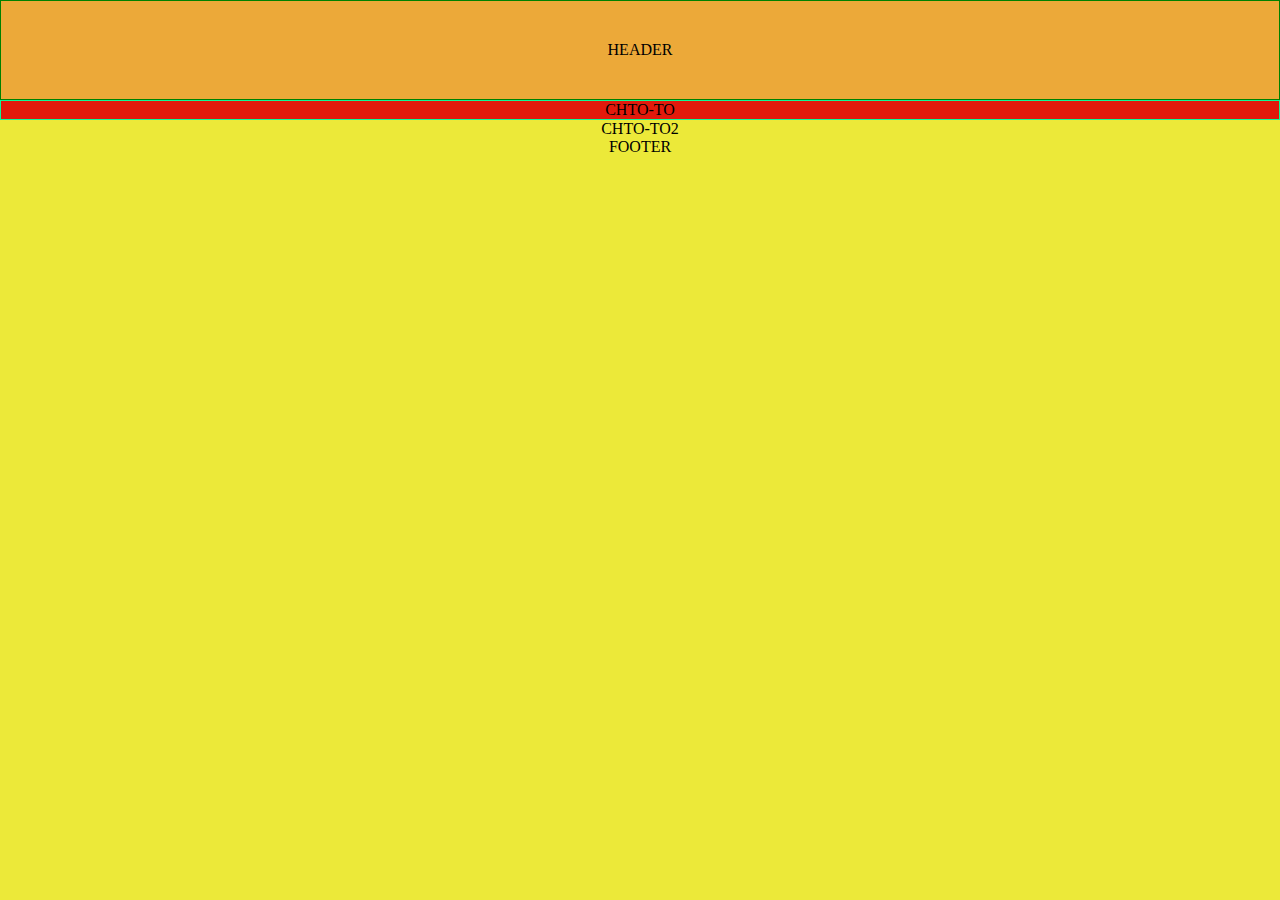
<file: index.html>
<!DOCTYPE html>
<html lang="ru">
<head>
    <meta charset="UTF-8">
    <meta http-equiv="X-UA-Compatible" content="IE=edge">
    <meta name="viewport" content="width=device-width, initial-scale=1.0">
    <link rel="stylesheet" href="style.css">
    <title> 1 </title>
</head>
<body>
        <div class="header"> HEADER </div>
                <div class="content_1"> CHTO-TO </div>
                <div class="content_2"> CHTO-TO2 </div>
        <div class="footer"> FOOTER </div>
</body>
</html>
</file>
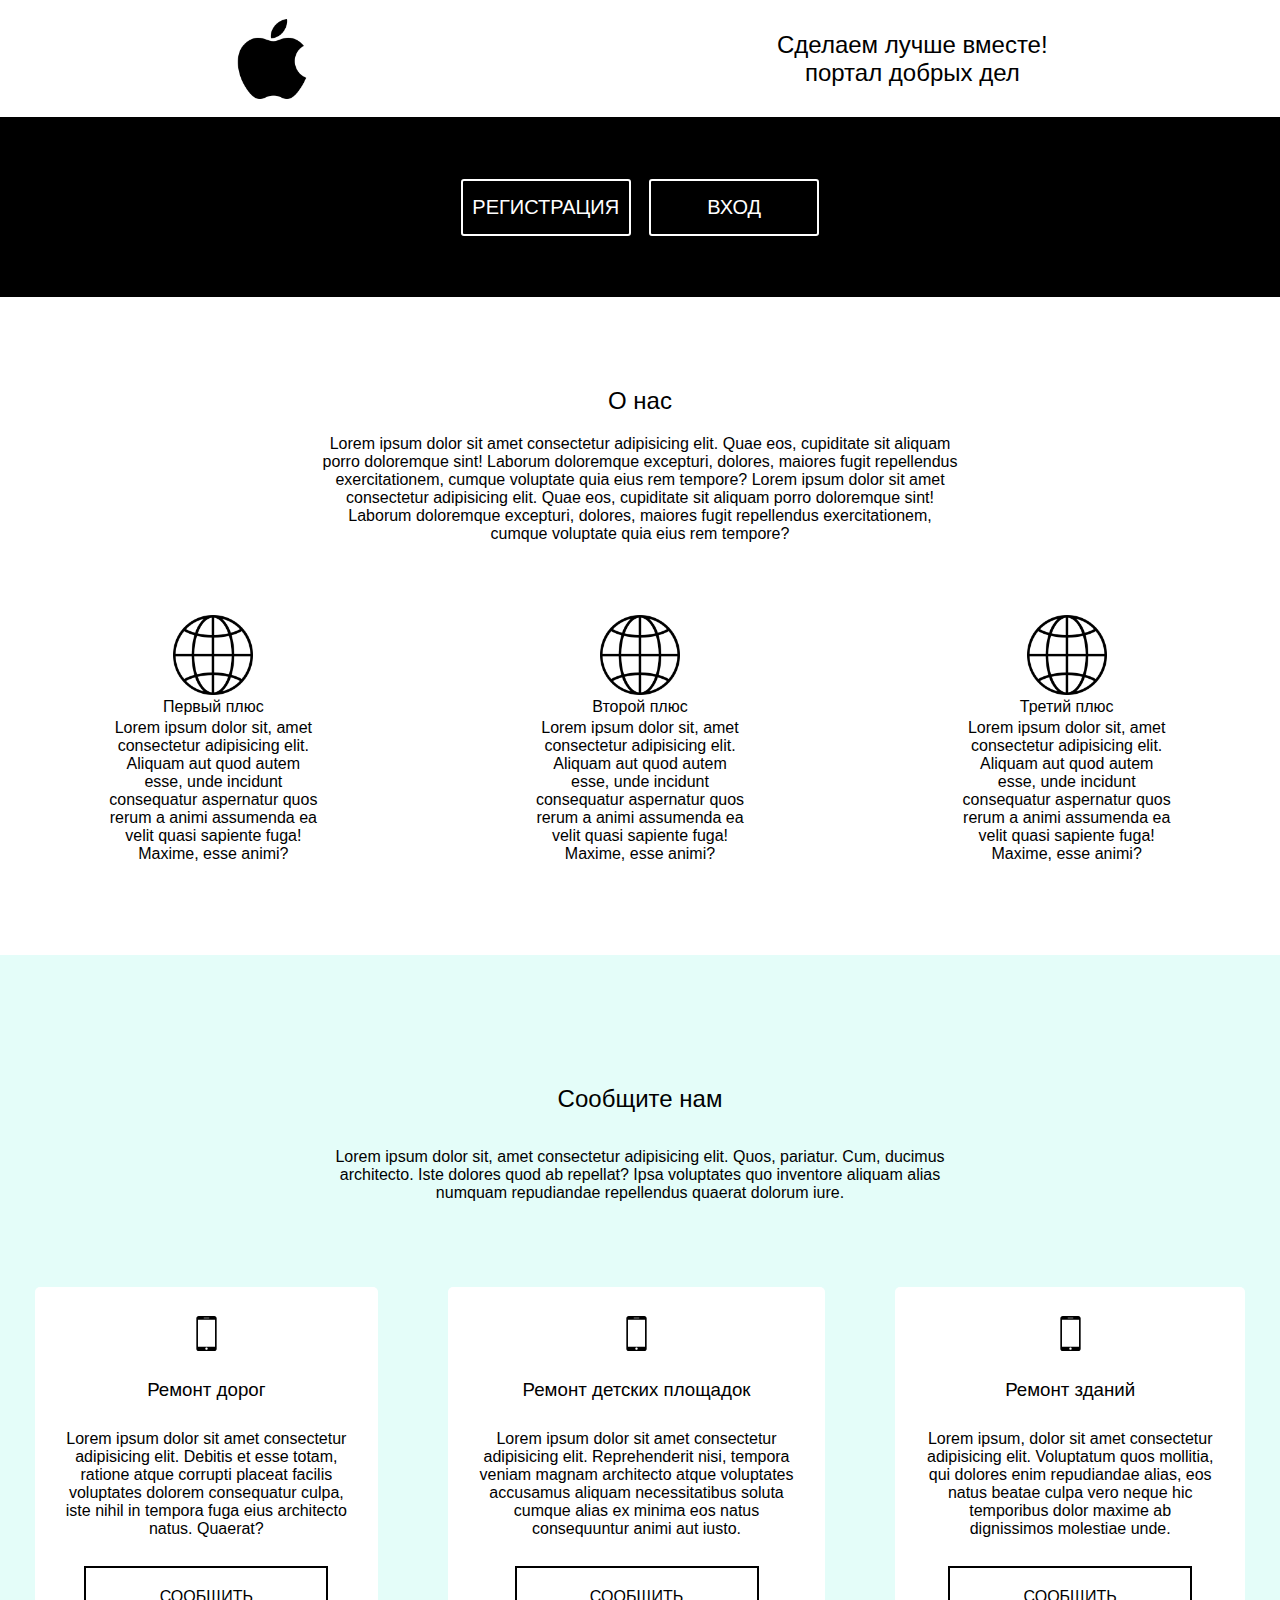
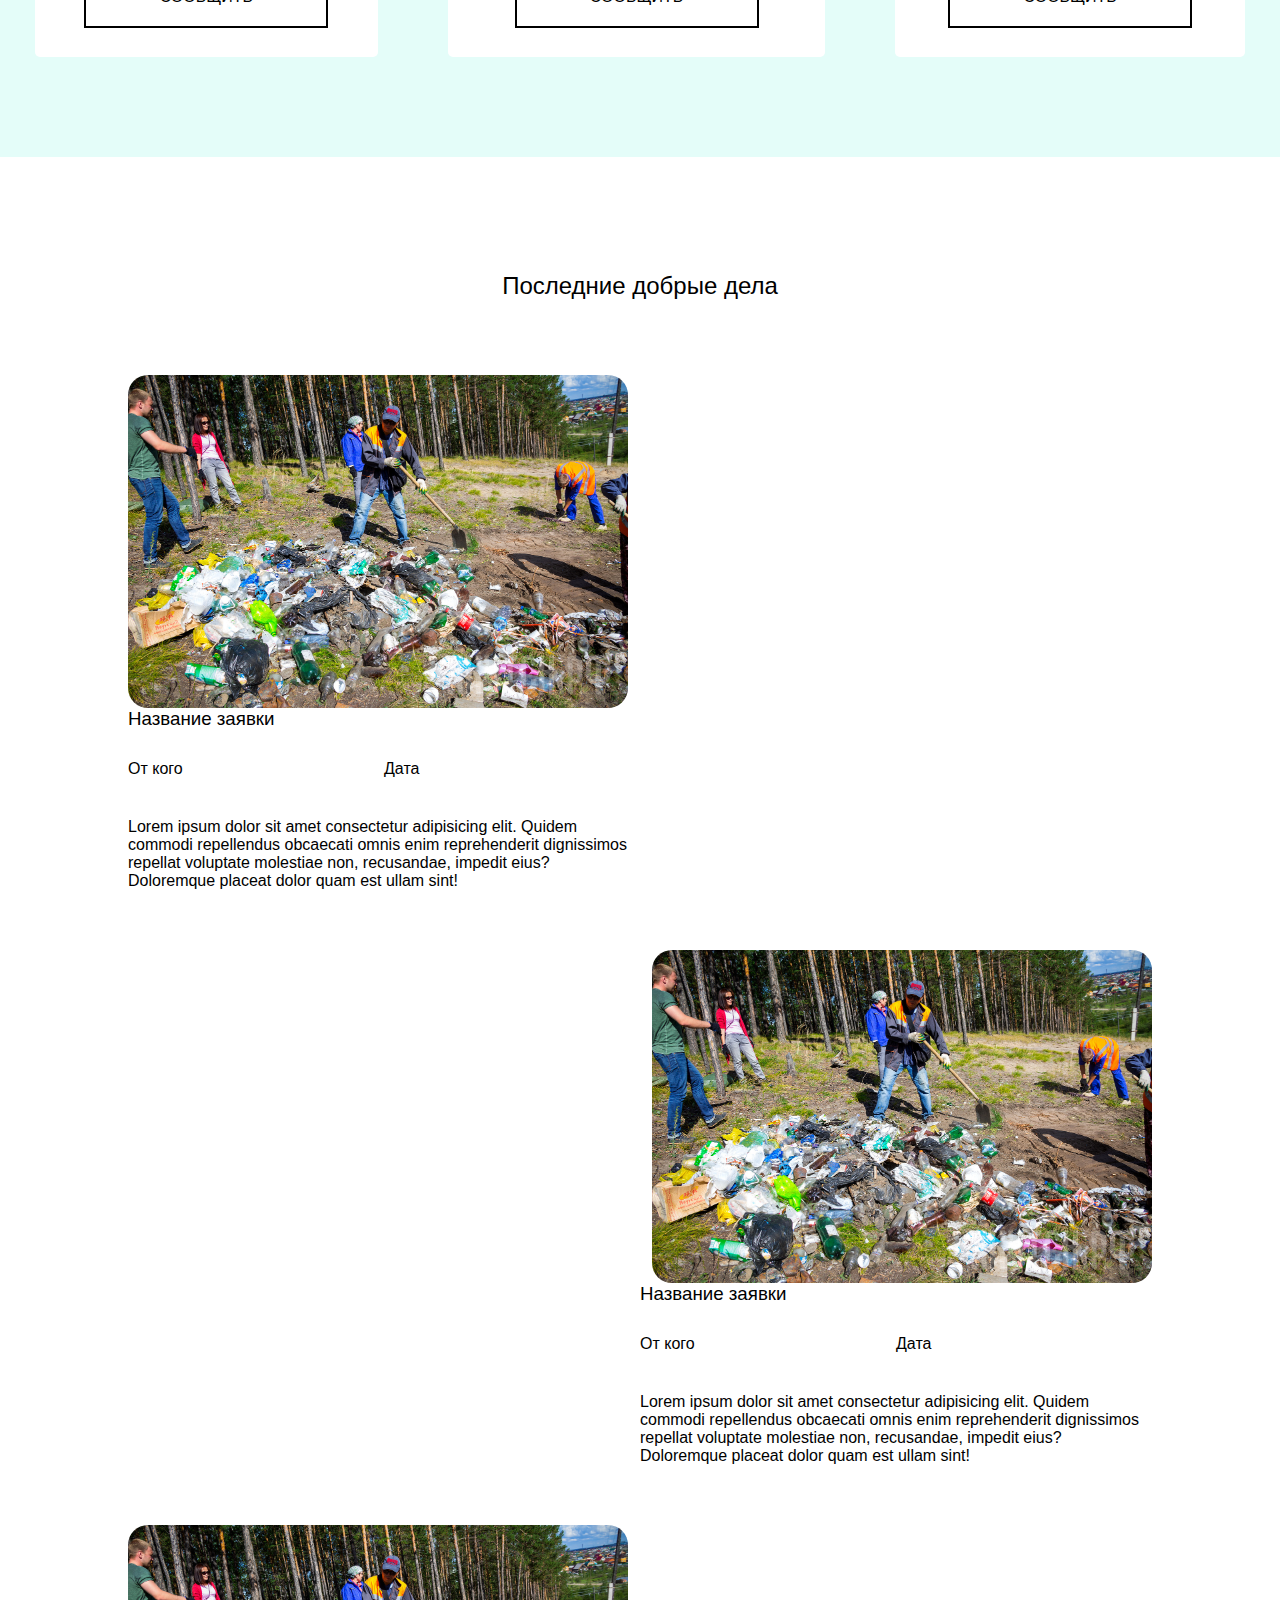
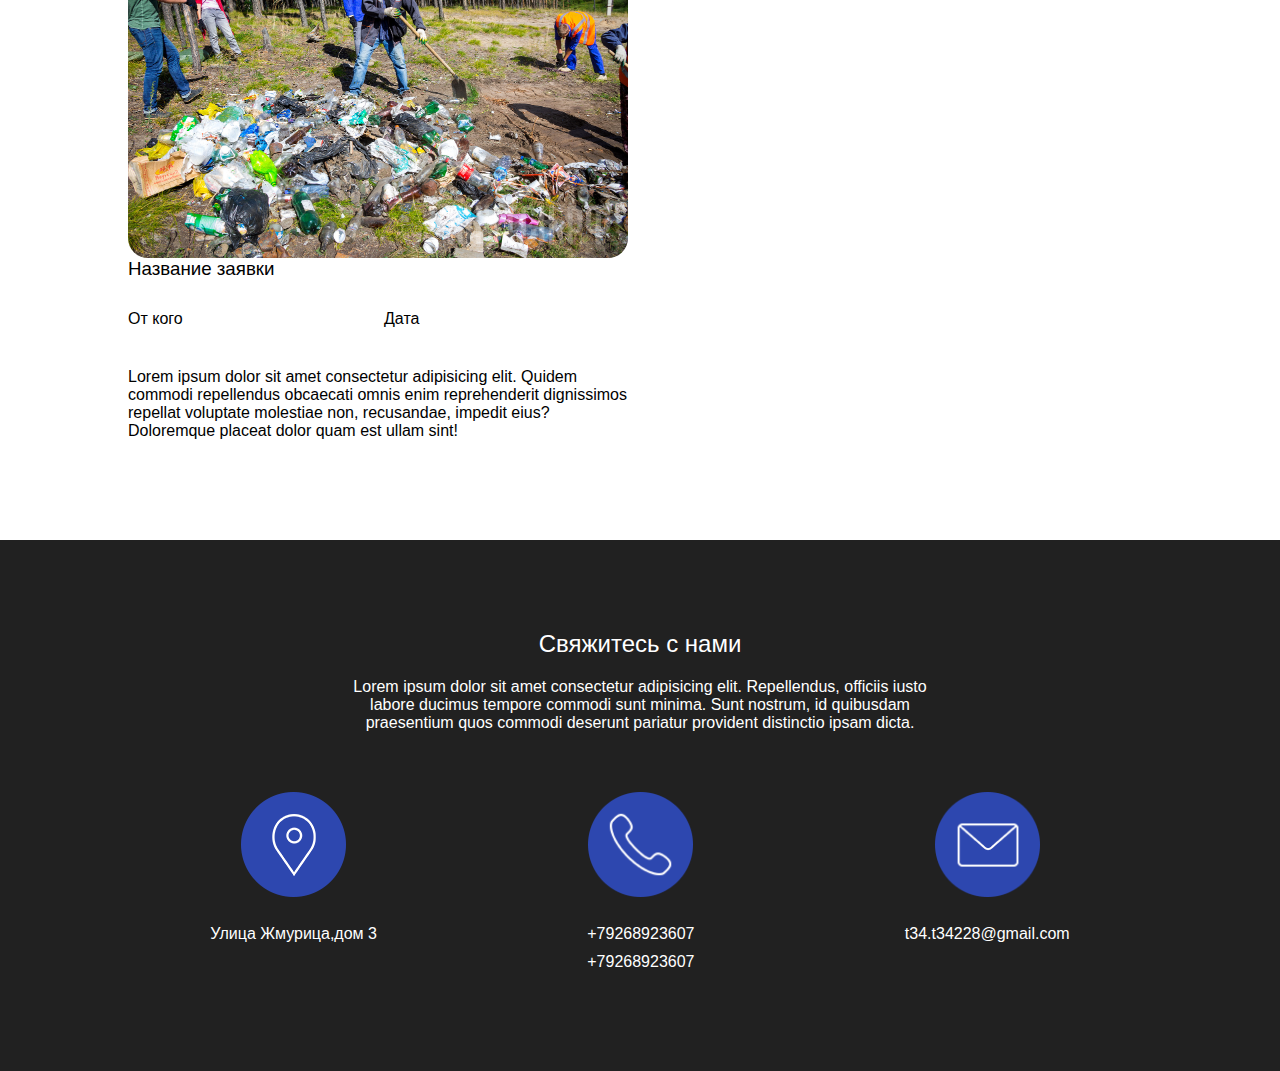
<file: verst/index.html>
<!DOCTYPE html>
<html lang="ru">
<head>
    <meta charset="UTF-8">
    <meta http-equiv="X-UA-Compatible" content="IE=edge">
    <meta name="viewport" content="width=device-width, initial-scale=1.0">
    <link rel="stylesheet" href="styles/style.css">
    <title>10</title>
</head>
<body>
    <header>
        <img src="icon/apple.png" class="icon">
        <div class="tagline">
            <p>Сделаем лучше вместе!</p>
            <p style="text-align:center;">портал добрых дел</p>
        </div>
    </header>
    <main>
        <div class="panel">
            <form action="#">
                <input type="button" name="reg" value="РЕГИСТРАЦИЯ" class="buttonH">
                <input type="button" name="open" value="ВХОД" class="buttonH">
            </form>
        </div>
        <div class="about">  
            <h2 class="aboutTitle">О нас</h2>
            <p class="aboutDescription">
                Lorem ipsum dolor sit amet consectetur adipisicing elit. Quae eos, cupiditate sit aliquam porro doloremque sint! Laborum doloremque excepturi, dolores, maiores fugit repellendus exercitationem, cumque voluptate quia eius rem tempore? Lorem ipsum dolor sit amet consectetur adipisicing elit. Quae eos, cupiditate sit aliquam porro doloremque sint! Laborum doloremque excepturi, dolores, maiores fugit repellendus exercitationem, cumque voluptate quia eius rem tempore?
            </p>
            <div class="aboutAss">
                <div class="firstPlus">
                    <img src="icon/globus.png" alt="globus">
                    <h4>Первый плюс</h4>
                    <p>Lorem ipsum dolor sit, amet consectetur adipisicing elit. Aliquam aut quod autem esse, unde incidunt consequatur aspernatur quos rerum a animi assumenda ea velit quasi sapiente fuga! Maxime, esse animi?</p>
                </div>
                
                <div class="secondPlus">
                    <img src="icon/globus.png" alt="globus">
                    <h4>Второй плюс</h4>
                    <p>Lorem ipsum dolor sit, amet consectetur adipisicing elit. Aliquam aut quod autem esse, unde incidunt consequatur aspernatur quos rerum a animi assumenda ea velit quasi sapiente fuga! Maxime, esse animi?</p>
                </div>
                
                
                <div class="thirdPlus">
                    <img src="icon/globus.png" alt="globus">
                    <h4>Третий плюс</h4>
                    <p>Lorem ipsum dolor sit, amet consectetur adipisicing elit. Aliquam aut quod autem esse, unde incidunt consequatur aspernatur quos rerum a animi assumenda ea velit quasi sapiente fuga! Maxime, esse animi?</p>
                </div>
            </div> 
        </div>
        <div class="response">
            <h2 class="titleResponce">Сообщите нам</h2>
            <p class="textResponce"> Lorem ipsum dolor sit, amet consectetur adipisicing elit. Quos, pariatur. Cum, ducimus architecto. Iste dolores quod ab repellat? Ipsa voluptates quo inventore aliquam alias numquam repudiandae repellendus quaerat dolorum iure.
            </p>
            <div class="tellMes"> 
                <div class="callOne">
                    <svg version="1.1" id="Capa_1" xmlns="http://www.w3.org/2000/svg" xmlns:xlink="http://www.w3.org/1999/xlink" x="0px" y="0px"width="35px" height="35px" viewBox="0 0 35 35" style="enable-background:new 0 0 35 35;" xml:space="preserve">
                        <g>
                            <path d="M25.302,0H9.698c-1.3,0-2.364,1.063-2.364,2.364v30.271C7.334,33.936,8.398,35,9.698,35h15.604c1.3,0,2.364-1.062,2.364-2.364V2.364C27.666,1.063,26.602,0,25.302,0z M15.004,1.704h4.992c0.158,0,0.286,0.128,0.286,0.287c0,0.158-0.128,0.286-0.286,0.286h-4.992c-0.158,0-0.286-0.128-0.286-0.286C14.718,1.832,14.846,1.704,15.004,1.704z M17.5,33.818c-0.653,0-1.182-0.529-1.182-1.183s0.529-1.182,1.182-1.182s1.182,0.528,1.182,1.182S18.153,33.818,17.5,33.818z M26.021,30.625H8.979V3.749h17.042V30.625z"/>
                        </g>
                        </svg>
                    <h3 class="titleMe">Ремонт дорог</h3>
                    <p class="textMe">
                        Lorem ipsum dolor sit amet consectetur adipisicing elit. Debitis et esse totam, ratione atque corrupti placeat facilis voluptates dolorem consequatur culpa, iste nihil in tempora fuga eius architecto natus. Quaerat?
                    </p>
                    <a href="#" class="inform"> СООБЩИТЬ</a>
                </div>
                <div class="callOne">
                    <svg version="1.1" id="Capa_1" xmlns="http://www.w3.org/2000/svg" xmlns:xlink="http://www.w3.org/1999/xlink" x="0px" y="0px"width="35px" height="35px" viewBox="0 0 35 35" style="enable-background:new 0 0 35 35;" xml:space="preserve">
                    <g>
                        <path d="M25.302,0H9.698c-1.3,0-2.364,1.063-2.364,2.364v30.271C7.334,33.936,8.398,35,9.698,35h15.604c1.3,0,2.364-1.062,2.364-2.364V2.364C27.666,1.063,26.602,0,25.302,0z M15.004,1.704h4.992c0.158,0,0.286,0.128,0.286,0.287c0,0.158-0.128,0.286-0.286,0.286h-4.992c-0.158,0-0.286-0.128-0.286-0.286C14.718,1.832,14.846,1.704,15.004,1.704z M17.5,33.818c-0.653,0-1.182-0.529-1.182-1.183s0.529-1.182,1.182-1.182s1.182,0.528,1.182,1.182S18.153,33.818,17.5,33.818z M26.021,30.625H8.979V3.749h17.042V30.625z"/>
                    </g>
                    </svg>
                    <h3 class="titleMe">Ремонт детских площадок</h3>
                    <p class="textMe">
                        Lorem ipsum dolor sit amet consectetur adipisicing elit. Reprehenderit nisi, tempora veniam magnam architecto atque voluptates accusamus aliquam necessitatibus soluta cumque alias ex minima eos natus consequuntur animi aut iusto.
                    </p>
                    <a href="#" class="inform"> СООБЩИТЬ</a>
                </div>
                <div class="callOne">
                    <svg version="1.1" id="Capa_1" xmlns="http://www.w3.org/2000/svg" xmlns:xlink="http://www.w3.org/1999/xlink" x="0px" y="0px"width="35px" height="35px" viewBox="0 0 35 35" style="enable-background:new 0 0 35 35;" xml:space="preserve">
                        <g>
                            <path d="M25.302,0H9.698c-1.3,0-2.364,1.063-2.364,2.364v30.271C7.334,33.936,8.398,35,9.698,35h15.604c1.3,0,2.364-1.062,2.364-2.364V2.364C27.666,1.063,26.602,0,25.302,0z M15.004,1.704h4.992c0.158,0,0.286,0.128,0.286,0.287c0,0.158-0.128,0.286-0.286,0.286h-4.992c-0.158,0-0.286-0.128-0.286-0.286C14.718,1.832,14.846,1.704,15.004,1.704z M17.5,33.818c-0.653,0-1.182-0.529-1.182-1.183s0.529-1.182,1.182-1.182s1.182,0.528,1.182,1.182S18.153,33.818,17.5,33.818z M26.021,30.625H8.979V3.749h17.042V30.625z"/>
                        </g>
                        </svg>
                    <h3 class="titleMe">Ремонт зданий</h3>
                    <p class="textMe">
                        Lorem ipsum, dolor sit amet consectetur adipisicing elit. Voluptatum quos mollitia, qui dolores enim repudiandae alias, eos natus beatae culpa vero neque hic temporibus dolor maxime ab dignissimos molestiae unde.
                    </p>
                    <a href="#" class="inform"> СООБЩИТЬ</a>    
                </div>
            </div>
        </div>
        <div class="goodDeeds">
            <h2 class="titleDeeds">Последние добрые дела</h2>
            <div class="allDeeds">
                <div class="doneDeeds">
                        <div class="imageDeeds">
                            <img src="img/1.jpg" alt="MUSOR" class="musorImage">
                        </div>
                        <div class="descriptionDeeds">
                            <h3 class="nameApplication">Название заявки</h3>
                            <div class="messagesDeeds">
                            <p>От кого</p>
                            <p>Дата</p>
                            </div>
                            <p class="textDeeds">
                                Lorem ipsum dolor sit amet consectetur adipisicing elit. Quidem commodi repellendus obcaecati omnis enim reprehenderit dignissimos repellat voluptate molestiae non, recusandae, impedit eius? Doloremque placeat dolor quam est ullam sint!
                            </p>
                        </div>
                </div>
                <div class="doneDeeds reversed">
                    <div class="imageDeeds">
                        <img src="img/1.jpg" alt="MUSOR" class="musorImage">
                    </div>
                    <div class="descriptionDeeds">
                        <h3 class="nameApplication">Название заявки</h3>
                        <div class="messagesDeeds">
                        <p>От кого</p>
                        <p>Дата</p>
                        </div>
                        <p class="textDeeds">
                            Lorem ipsum dolor sit amet consectetur adipisicing elit. Quidem commodi repellendus obcaecati omnis enim reprehenderit dignissimos repellat voluptate molestiae non, recusandae, impedit eius? Doloremque placeat dolor quam est ullam sint!
                        </p>
                    </div>
                </div>
                <div class="doneDeeds">
                    <div class="imageDeeds">
                        <img src="img/1.jpg" alt="MUSOR" class="musorImage">
                    </div>
                    <div class="descriptionDeeds">
                        <h3 class="nameApplication">Название заявки</h3>
                        <div class="messagesDeeds">
                        <p>От кого</p>
                        <p>Дата</p>
                        </div>
                        <p class="textDeeds">
                            Lorem ipsum dolor sit amet consectetur adipisicing elit. Quidem commodi repellendus obcaecati omnis enim reprehenderit dignissimos repellat voluptate molestiae non, recusandae, impedit eius? Doloremque placeat dolor quam est ullam sint!
                        </p>
                    </div>
                </div>
            </div>
        </div>
    </main>
    <footer>
        <div class="descriptionFooter">
            <h2>Свяжитесь с нами</h2>
            <div class="messagesFooter">
                <p>Lorem ipsum dolor sit amet consectetur adipisicing elit. Repellendus, officiis iusto labore ducimus tempore commodi sunt minima. Sunt nostrum, id quibusdam praesentium quos commodi deserunt pariatur provident distinctio ipsam dicta.
                </p>
            </div>
        </div>
        <div class="footerItems">
            <div class="items">
                <img src="icon/placeholder.png" alt="Мы здесь" class="itemsImg">
                <a href="#" class="footerItemA">Улица Жмурица,дом 3 </a>
            </div>
            <div class="items">
                <img src="icon/phone-call.png" alt="Позвоните нам" class="itemsImg">
                <a href="tel:+79268923607" class="footerItemA">+79268923607</a>
                <a href="tel:+79268923607" class="footerItemA">+79268923607</a>
            </div>
            <div class="items">
                <img src="icon/mail.png" alt="Е-мейл" class="itemsImg">
                <a href="mailto:t34.t34228@gmail.com" class="footerItemA">t34.t34228@gmail.com</a>
            </div>
        </div>
    </footer>
</body>
</html>
</file>
<file: style.css>
* {
    margin: 0px;
    padding: 0px;
    box-sizing: border-box;
}

body {
    background: #ece939;
}

body * {
    justify-content: center;
    align-items: center;
    display: flex;
}

.header {
    background: #eca939;
    border: 1px solid green;
    padding: 40px;
}

.content_1 {
    background: #e21a0c;
    border: 1px solid #10f797;   
}
</file>
<file: verst/styles/style.css>
* {
    margin:0;
    padding: 0;
    font-family: Arial, Helvetica, sans-serif;
    font-weight: 500;
}

header {
    display: flex;
    width: 100%;
    flex-flow: row;
    justify-content: space-around;
    align-items: center;
    min-height: 13vh;
}

.icon {
    width: 80px;
}


.tagline {
    font-size: 24px;
    font-weight: 400;
}

.panel {
    display: flex;
    flex-flow: row wrap;
    justify-content: space-evenly;
    align-items: center;
    Background-color: black;
    min-height: 20vh;
}

.buttonH {
    min-width: 170px;
    margin: 7px;
    border: solid 2px white;
    background-color: black;
    color: white;
    text-emphasis-color: white;
    border-radius: 3px;
    outline: none;
    font-size: 20px;
    padding: 15px 0;
}

.buttonH:hover {
    color: white;
    background-color: #00897b;
    border: 1px solid transparent;
    transition: 0.5s;
}

.about {
    padding: 90px 0;
    display: flex;
    flex-flow: column;
    align-items: center;
}

.aboutTitle {
    text-align: center;
}

.aboutDescription {
    text-align: center;
    margin-top: 20px;
    margin-bottom: 70px;
    width: 50%;

}

.aboutAss {
    display: flex;
    flex-flow: row;
    width: 100%;
    justify-content: space-around;
}

.firstPlus img, .secondPlus img, .thirdPlus img {
    width: 80px;
    height: 80px;
}

.firstPlus > p, .secondPlus > p, .thirdPlus > p {
    max-width: 50%;
    text-align: center;
}

.firstPlus, .secondPlus, .thirdPlus {
    display: flex;
    flex-flow: column;
    align-items: center;
    justify-content: space-around;
    min-height: 28vh;
}

.response {
   background-color: #e4fdf9;
   padding: 130px 0 100px ;
   display: flex;
   flex-flow: column;
   align-items: center;
}

.titleResponce {
    margin-bottom: 35px;
}

.textResponce {
    text-align: center;
    margin-bottom: 85px;
    width: 50%;
}

.tellMes {
    display: flex;
}

.callOne {
    background-color: white;
    padding: 0 30px;
    margin: 0 35px;
    min-height: 370px;
    display: flex;
    flex-flow: column;
    align-items: center;
    justify-content: space-evenly;
    text-align: center;
    border-radius: 5px;
}

.callOne:hover {
    background-color: #00897b;
    color: white;
    transition: 0.5s;
}

.callOne:hover svg path
{
    fill: #fff;
    transition: 0.5s
}

.inform {
    border: 2px solid black;
    padding: 20px;
    min-width: 200px;
    text-decoration: none;
    color: black;
}

.callOne:hover .inform {
    border: 2px solid white;
    color: white;
    transition: 0.5s
}

.titleDeeds {
    text-align: center;
    font-weight: 400;
    margin: 75px 0;
}

.goodDeeds {
    display: flex;
    flex-flow: column;
    align-items: center;
    padding: 40px 0;
}

.doneDeeds {
    width: 80vw;
    display: flex;
    flex-flow: row wrap;
    justify-content: flex-start;
    margin-bottom: 60px;
}

.doneDeeds.reversed
{
    flex-flow: row-reverse wrap;
}

.musorImage {
    width: 500px;
    display: block;
    border-radius: 20px;
    margin-right: 55px;
}

.messagesDeeds {
    display: flex;
    flex-flow: row;
    justify-content: flex-start;
    margin-top: 30px;
}

.messagesDeeds > p {
    width: 50%;
}

/*.doneDeeds:nth-child(3) {
    flex-flow: row-reverse;
    justify-content: flex-end;
}
*/

.doneDeeds:nth-child(2) .musorImage {
    margin-right: 0;
    margin-left: 55px;
}

.descriptionDeeds {
    width: 50%;
}

.textDeeds {
    margin-top: 40px;
}

.allDeeds {
    margin: 0 auto;
}

.nameApplication:hover {
    color: #00897b;
    font-weight: 700;
    font-size: 20px;
    transition: 0.6s;
}

footer {
    background-color: #212121;
    color:white;
    padding: 90px 0;
    width: 100%;
}

.descriptionFooter{
    margin: 0 auto;
    max-width: 45%;
    text-align: center;
}

.messagesFooter {
    margin-top: 20px;
}

.items {
    display: flex;
    flex-flow: column;
    align-items: center;
    color: white;
    max-width: 300px;
}

.footerItems {
    display: flex;
    flex-flow: row wrap;
    justify-content: space-evenly;
    align-items: flex-start;
    margin-top: 60px;
}

.itemsImg {
    width: 105px;
    margin-bottom: 28px;
}

.footerItemA {
    text-align: center;
    color: white;
    text-decoration: none;
    margin-bottom: 10px;
}

/* Media */

@media (max-width: 376px) {
    .tellMes {
        flex-flow: column;
    }

    .callOne {
        margin-top: 40px;
    }

    .allDeeds {
        display: flex;
        flex-flow: column;
        align-items: center;
    }

    .musorImage {
        width: 250px;
    }

    main {
        max-width: 500px;
    }
}
</file>
